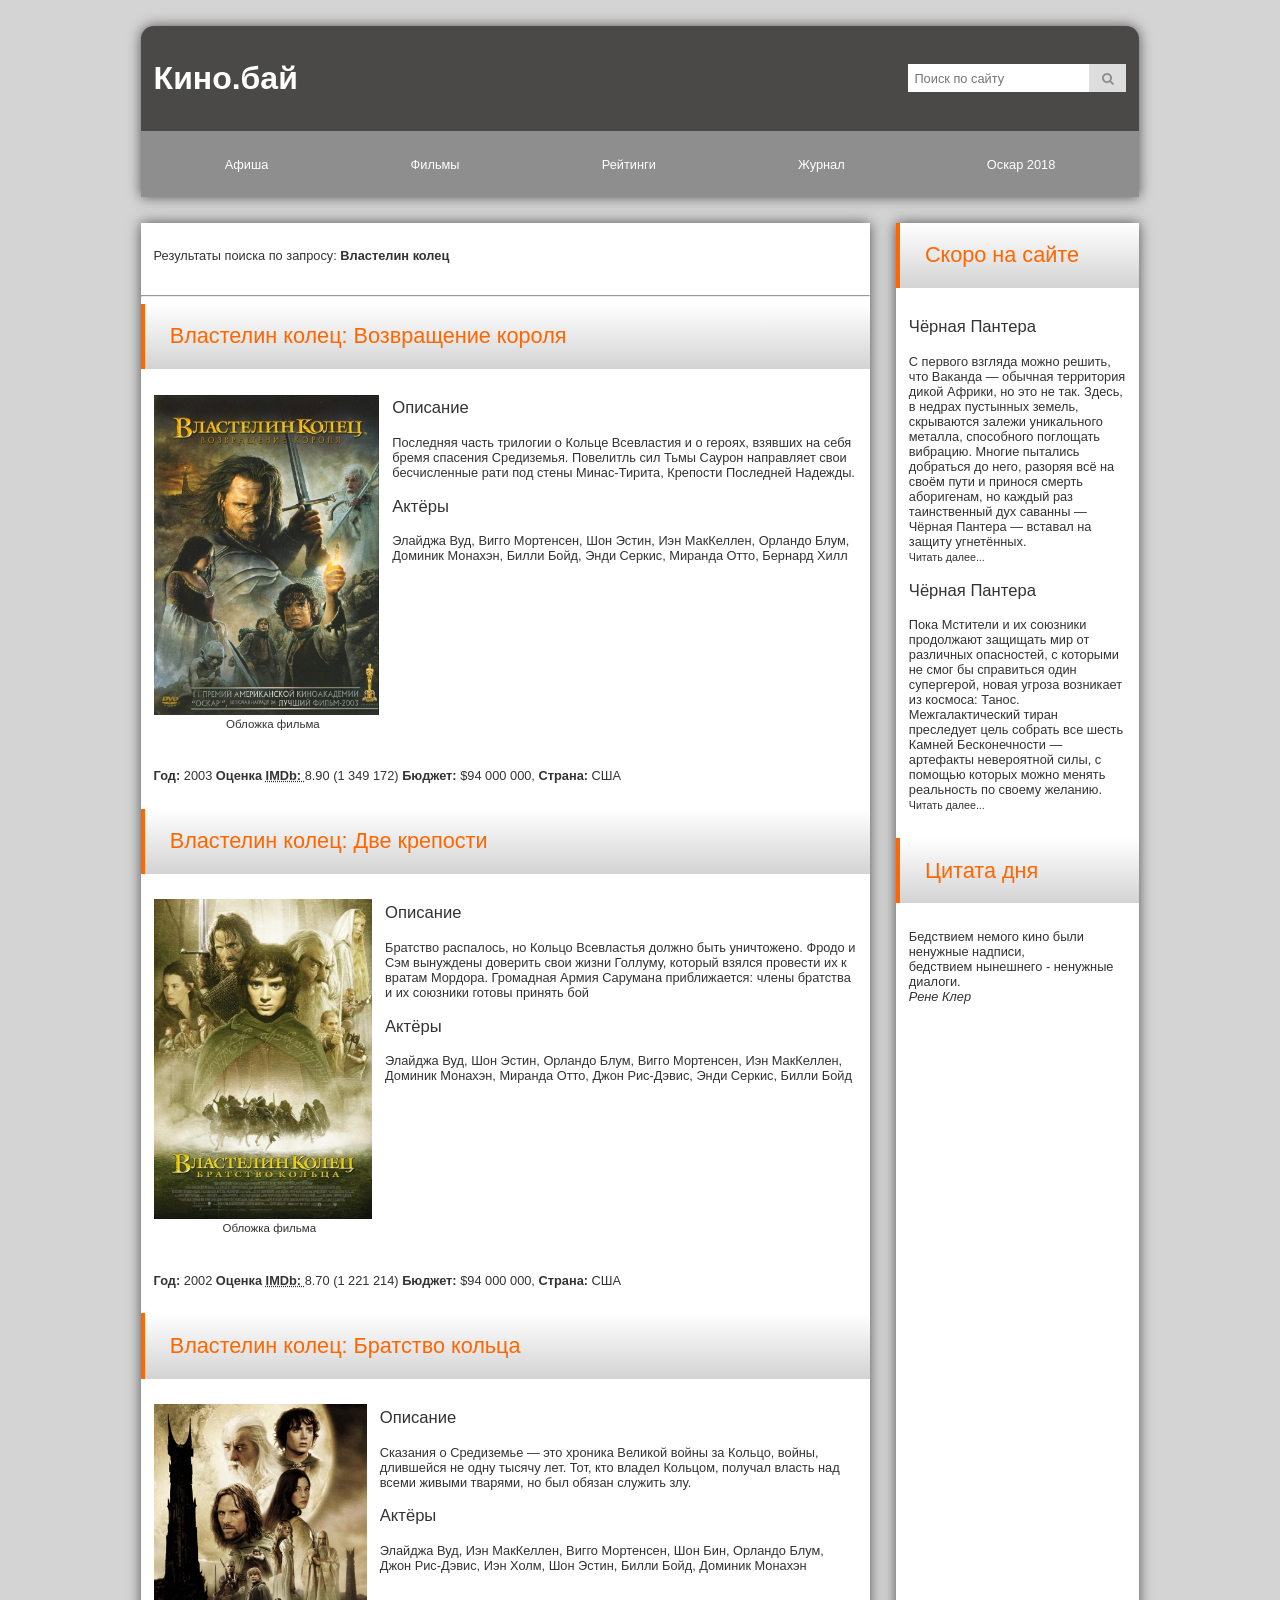
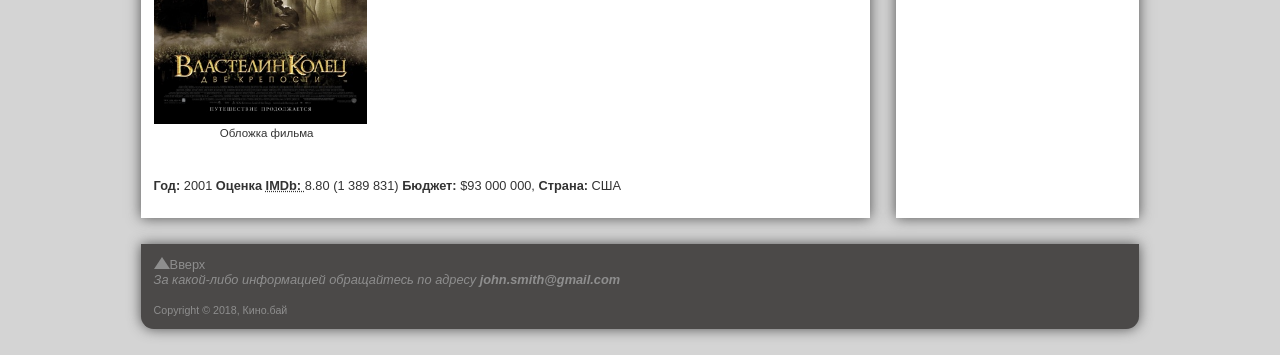
<file: index.html>
<!DOCTYPE HTML>
<html>
  <head>
    <title>Кино.бай</title>
	<meta charset="utf-8" />
  <link rel="stylesheet" type="text/css" href="css.css" />
  <!-- Иконки -->
  <link rel="apple-touch-icon" sizes="152x152" href="data/favicons/apple-touch-icon.png">
  <link rel="icon" type="image/png" sizes="32x32" href="data/favicons/favicon-32x32.png">
  <link rel="icon" type="image/png" sizes="16x16" href="data/favicons/favicon-16x16.png">
  <link rel="manifest" href="data/favicons/site.webmanifest">
  <link rel="mask-icon" href="data/favicons/safari-pinned-tab.svg" color="#5bbad5">
  <meta name="msapplication-TileColor" content="#e3d9d9">
  <meta name="theme-color" content="#ffffff">

  <script src="data\scripts\js_articles.js"></script>

  <link rel="stylesheet" href="https://cdnjs.cloudflare.com/ajax/libs/font-awesome/4.7.0/css/font-awesome.min.css" />
  <meta name="viewport" content="width=device-width, initial-scale=1, maximum-scale=1">
  </head>

<body>

    <header>
      <div class="main-header">
        <h1>
          <a href=""> Кино.бай </a>
        </h1>
        <div class="search">
          <form>
            <input type="search" name="search" placeholder="Поиск по сайту"> <button type="submit"><span class="fa fa-search" /> </button>
          </form>
        </div>
      </div>
      <div class="main-menu">
	      <nav class="menubar">
	        <ul role="menubar">
		        <li role="menuitem"><a href="">Афиша</a></li>
		        <li role="menuitem"><a href="">Фильмы</a></li>
		        <li role="menuitem"><a href="">Рейтинги</a></li>
		        <li role="menuitem"><a href="">Журнал</a></li>
		        <li role="menuitem"><a href="">Оскар 2018</a></li>
          </ul>
	      </nav>
      </div>
    </header>
  <div class="main-columns">
  <main>
    <div class="search-request">
       <p>Результаты поиска по запросу: <strong>Властелин колец</strong><p>
    </div>
    <hr>

  </main>
  <aside>
    <div class="film-names">
      <h1>Скоро на сайте</h1>
    </div>
    <div class="description">
      <section>
        <h1>Чёрная Пантера</h1>
        <p>
	            С первого взгляда можно решить, что Ваканда — обычная территория дикой Африки, но это не так. Здесь, в недрах пустынных земель, скрываются залежи уникального металла, способного поглощать вибрацию. Многие пытались добраться до него, разоряя всё на своём пути и принося смерть аборигенам, но каждый раз таинственный дух саванны — Чёрная Пантера — вставал на защиту угнетённых.
              <br><small>Читать далее...</small>
        </p>
      </section>
      <section>
        <h1>Чёрная Пантера</h1>
        <p>
		         Пока Мстители и их союзники продолжают защищать мир от различных опасностей, с которыми не смог бы справиться один супергерой, новая угроза возникает из космоса: Танос. Межгалактический тиран преследует цель собрать все шесть Камней Бесконечности — артефакты невероятной силы, с помощью которых можно менять реальность по своему желанию.
             <br><small>Читать далее...</small>
        </p>
      </section>
    </div>

    <div class="film-names">
      <h1>Цитата дня</h1>
    </div>
    <div class="description">
      <section>
        <blockquote>
            Бедствием немого кино были ненужные надписи,<br>
            бедствием нынешнего - ненужные диалоги.<br>
            <cite>Рене Клер</cite>
        </blockquote>
      </section>
    </div>
  </aside>
</div>
  <footer>
    <a href="#top">Вверх</a>
    <address>За какой-либо информацией обращайтесь по адресу <strong><a href="mailto:john.smith@gmail.com">john.smith@gmail.com</a></strong></address>
    <br><small>Copyright © 2018, Кино.бай</small>
  </footer>
</body>
</html>
</file>
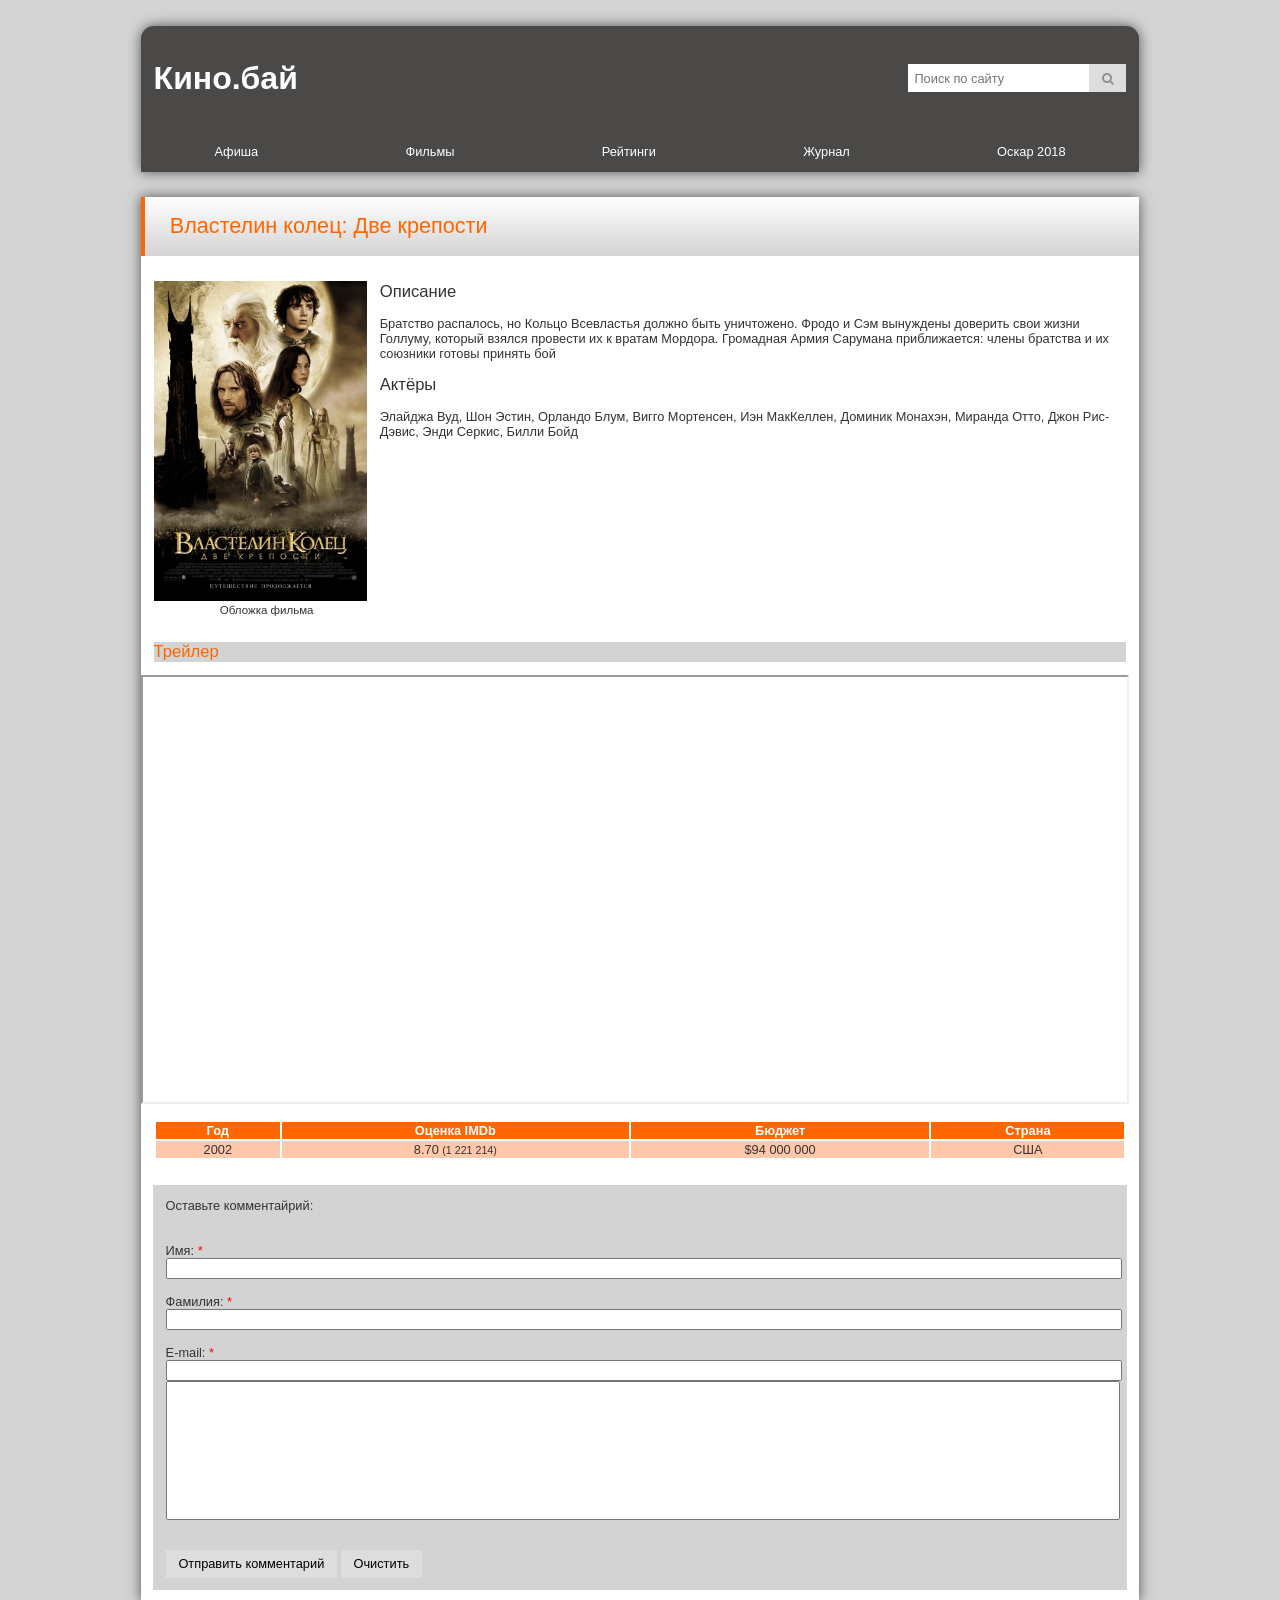
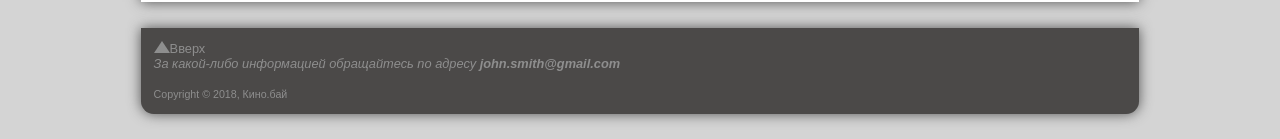
<file: page2.html>
<!DOCTYPE HTML>
<html>
  <head>
    <title>Кино.бай</title>
	<meta charset="utf-8" />
  <link rel="stylesheet" type="text/css" href="css.css" />
  <link rel="stylesheet" href="https://cdnjs.cloudflare.com/ajax/libs/font-awesome/4.7.0/css/font-awesome.min.css" />
  </head>
<body>
  <header>
      <div class="main-header">
      <h1><a href=""> Кино.бай </a></h1>
      <div class="search">
        <form>
          <input type="search" name="search" placeholder="Поиск по сайту"> <button type="submit"><span class="fa fa-search" /> </button>
        </form>
      </div>
      </div>
        <nav class="menubar">
          <ul role="menubar">
            <li role="menuitem"><a href="">Афиша</a></li>
            <li role="menuitem"><a href="">Фильмы</a></li>
            <li role="menuitem"><a href="">Рейтинги</a></li>
            <li role="menuitem"><a href="">Журнал</a></li>
            <li role="menuitem"><a href="">Оскар 2018</a></li>
          </ul>
        </nav>
      </header>
      <div class="main-columns">
<main>
      <div class="film-names">
        <h1>
           <a target="_blank" href="page2.html">
             Властелин колец: Две крепости
           </a>
        </h1>
      </div>
      <div class="description">
        <figure>
            <img src="data\img\img3.jpg" />
            <figcaption>Обложка фильма</figcaption>
        </figure>
        <section>
          <h1>Описание</h1>
          <p>
             Братство распалось, но Кольцо Всевластья должно быть уничтожено. Фродо и Сэм вынуждены доверить свои жизни Голлуму, который взялся провести их к вратам Мордора. Громадная Армия Сарумана приближается: члены братства и их союзники готовы принять бой
          </p>
          <h1>Актёры</h1>
          <p>
            Элайджа Вуд, Шон Эстин, Орландо Блум, Вигго Мортенсен, Иэн МакКеллен, Доминик Монахэн, Миранда Отто, Джон Рис-Дэвис, Энди Серкис, Билли Бойд
          </p>
        </section>
      </div>
        <div class="video-box">
          <h1>Трейлер</h1>
        </div>

      <iframe src="https://www.youtube.com/embed/HceZj-mOrMo"> </iframe>

      <br>
      <table>
         <thead>
            <tr>
               <th>Год</th>
                <th>Оценка IMDb</th>
                <th>Бюджет</th>
                <th>Страна</th>
            </tr>
          </thead>
          <tbody>
            <tr>
                <td><time datetime="2003-12-23">2002</time></td>
                <td>8.70 <small>(1 221 214)</small></td>
                <td>$94 000 000</td>
                <td>США</td>
            </tr>
          </tbody>
        </table>
        <form class="comment-box" onreset="return confirm('Очистить форму?')" onsubmit="return confirm('Опубликовать комментарий?')">
             <label>Оставьте комментайрий: </label><br><br>
             <label for="name">Имя: <span class="required" > * </span></label><input required="required" name="name" type="text"><br>
             <label for="surname">Фамилия: <span class="required"> * </span></label><input required="required" name="surname" type="text"><br>
             <label for="email">E-mail: <span class="required"> * </span></label><input required="required" name="email" type="email" >
             <textarea name="comment" aria-required="true" required="required"></textarea><br><br>
             <button type="submit">Отправить комментарий</button>
             <button type="reset">Очистить</button>
      </form>
</main>
</div>
<footer>
  <a href="#top">Вверх</a>
  <address>За какой-либо информацией обращайтесь по адресу <strong><a href="mailto:john.smith@gmail.com">john.smith@gmail.com</a></strong></address>
  <br><small>Copyright © 2018, Кино.бай</small>
</footer>
</body>
</html>
</file>
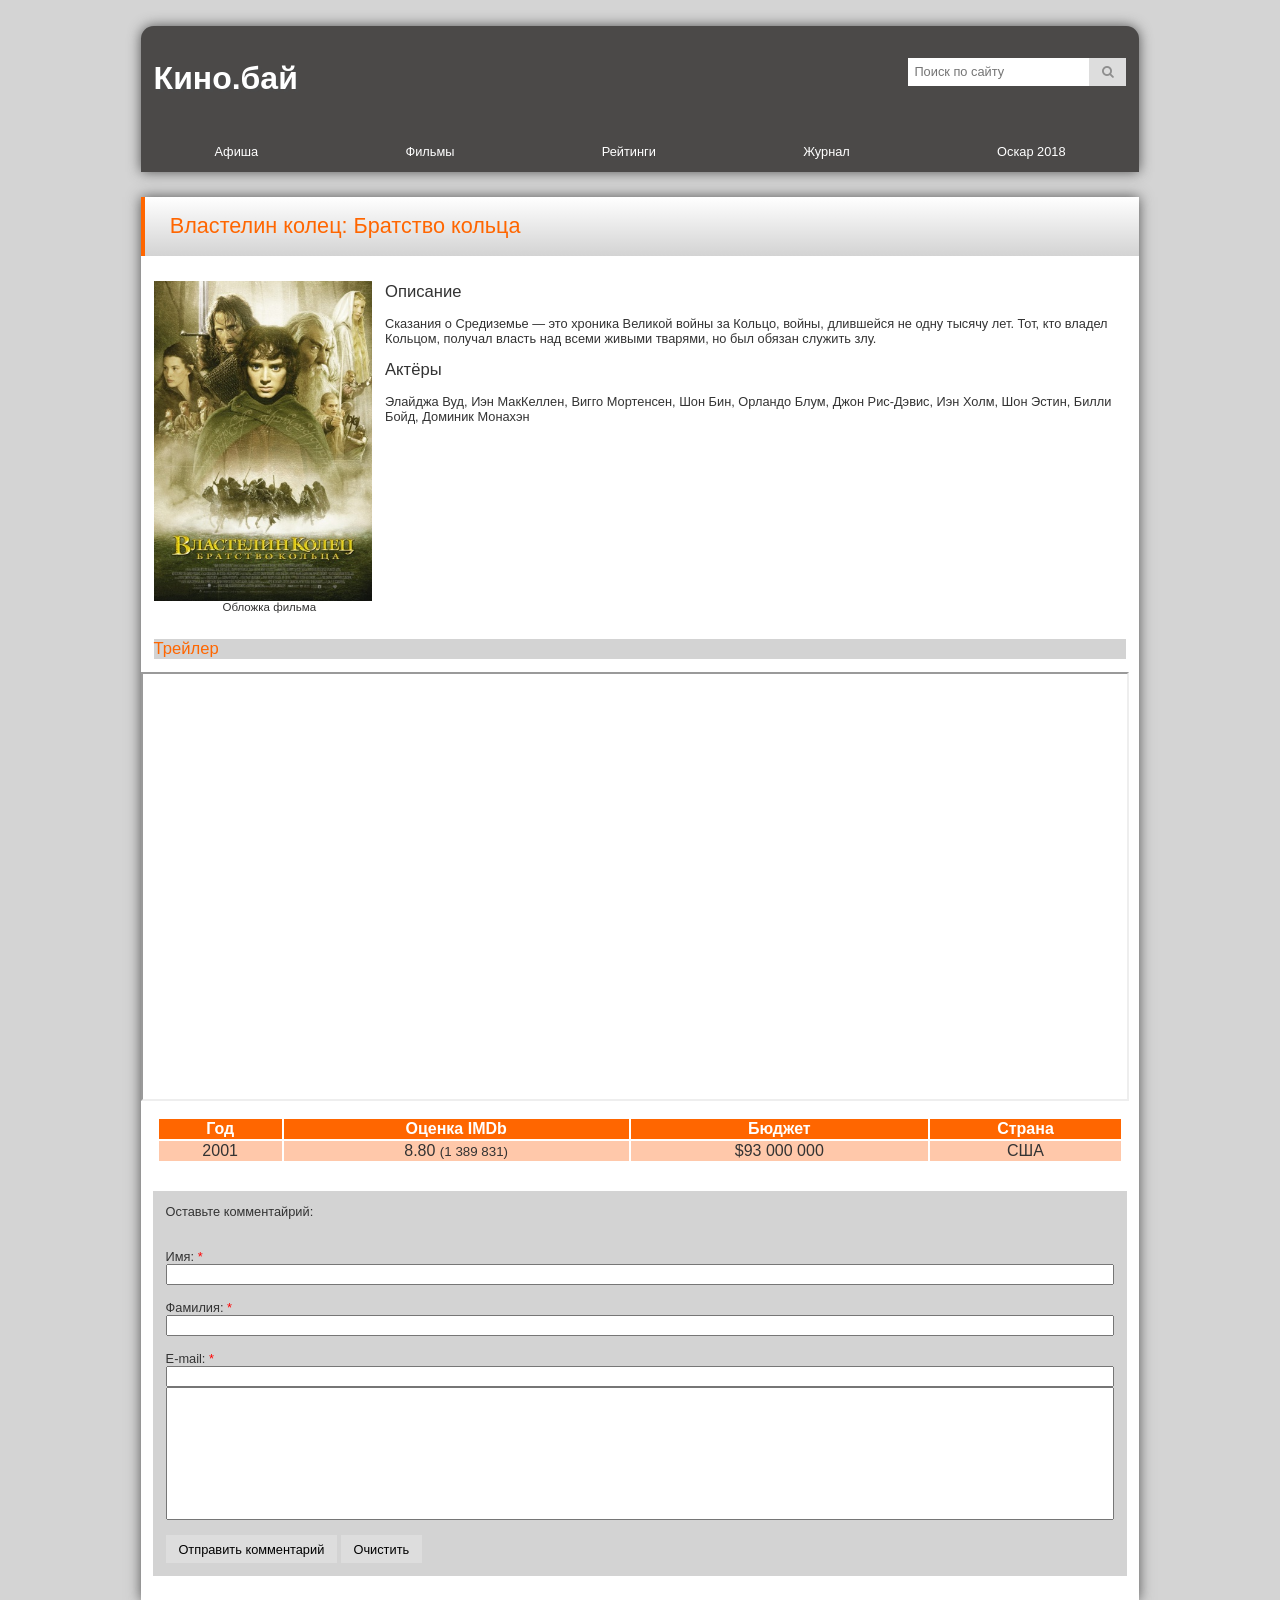
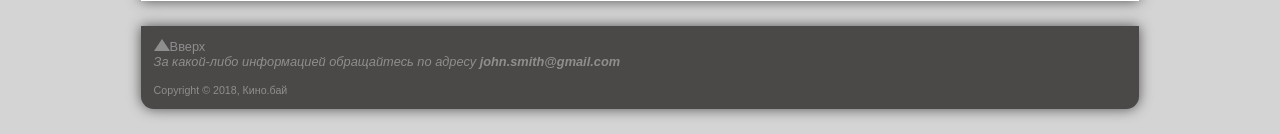
<file: page3.html>
<html>
  <head>
    <title>Кино.бай</title>
	<meta charset="utf-8" />
  <link rel="stylesheet" type="text/css" href="css.css" />
  <link rel="stylesheet" href="https://cdnjs.cloudflare.com/ajax/libs/font-awesome/4.7.0/css/font-awesome.min.css" />
  </head>
<body>
  <header>
      <div class="main-header">
      <h1><a href=""> Кино.бай </a></h1>

      <div class="search">
        <form>
          <input type="search" name="search" placeholder="Поиск по сайту"> <button type="submit"><span class="fa fa-search" /> </button>
        </form>
</div>
</div>
        <nav class="menubar">
          <ul role="menubar">
            <li role="menuitem"><a href="">Афиша</a></li>
            <li role="menuitem"><a href="">Фильмы</a></li>
            <li role="menuitem"><a href="">Рейтинги</a></li>
            <li role="menuitem"><a href="">Журнал</a></li>
            <li role="menuitem"><a href="">Оскар 2018</a></li>
          </ul>
        </nav>
      </header>
      <div class="main-columns">
<main>
    <div class="film-names">
      <h1>
        <a target="_blank" href="page3.html">
            Властелин колец: Братство кольца
        </a>
      </h1>
    </div>
    <div class="description">
      <figure>
        <img src="data\img\img2.jpg" />
        <figcaption>Обложка фильма</figcaption>
      </figure>
      <section>
        <h1>Описание</h1>
        <p>
           Сказания о Средиземье — это хроника Великой войны за Кольцо, войны, длившейся не одну тысячу лет. Тот, кто владел Кольцом, получал власть над всеми живыми тварями, но был обязан служить злу.
        </p>
        <h1>Актёры</h1>
        <p>
           Элайджа Вуд, Иэн МакКеллен, Вигго Мортенсен, Шон Бин, Орландо Блум, Джон Рис-Дэвис, Иэн Холм, Шон Эстин, Билли Бойд, Доминик Монахэн
        </p>
      </section>
     </div>
       <div class="video-box">
         <h1>Трейлер</h1>
       </div>
      <iframe src="https://www.youtube.com/embed/4BE5u9itrsY"> </iframe>

      <table>
         <thead>
            <tr>
               <th>Год</th>
                <th>Оценка IMDb</th>
                <th>Бюджет</th>
                <th>Страна</th>
            </tr>
          </thead>
          <tbody>
            <tr>
                <td><time datetime="2003-12-23">2001</time></td>
                <td>8.80 <small>(1 389 831)</small></td>
                <td>$93 000 000</td>
                <td>США</td>
            </tr>
          </tbody>
        </table>
      <form class="comment-box" onreset="return confirm('Очистить форму?')" onsubmit="return confirm('Опубликовать комментарий?')">
             <label>Оставьте комментайрий: </label><br><br>

             <label for="name">Имя: <span class="required"> * </span></label><input required="required" name="name" type="text"><br>
             <label for="surname">Фамилия: <span class="required"> * </span></label><input required="required" name="surname" type="text"><br>
             <label for="email">E-mail: <span class="required"> * </span></label><input required="required" name="email" type="email" >

             <textarea name="comment" aria-required="true" required="required"></textarea><br>
             <button type="submit">Отправить комментарий</button>
             <button type="reset">Очистить</button>

      </form>

</main>
    </div>
<footer>
  <a href="#top">Вверх</a>
  <address>За какой-либо информацией обращайтесь по адресу <strong><a href="mailto:john.smith@gmail.com">john.smith@gmail.com</a></strong></address>
  <br><small>Copyright © 2018, Кино.бай</small>
</footer>
</body>
</html>
</file>
<file: css.css>
body {
  background: #d4d4d4;
  color: #333;
  font: .9em tahoma, verdana, arial normal;
  margin: 0;
}
.newBtn {
  margin: 0 .5em 0 .5em;
  float:right;
}
button {
        font-size: 1em;
        cursor: pointer;
        border: none;
        background: #ddd;
        padding: .5em 1em;
}
img {
  width: 100%;
  height: auto;
}
input[type=search] {
        font-size: 1em;
        padding: .5em;
        border: none;
}
.search button:hover {
        background: #ccc;
}
.fa {
  color: #8e8e8e;
}
header, footer {
  color: #8e8e8e;
}
footer a {
  font-size: 1em;
}
header h1 {
  color: white;
  text-shadow: .1em .1em #4a4a4a;
  font-size: 2.5em;
  font-weight: bold;
}
h1 {
   font-size: 1.3em;
   font-weight: normal;
}
a {
   text-decoration: none;
   color: inherit;
}
section h1 {
  color: inherit;
}
figcaption {
  font-size: .9em;
  margin: 0;
  text-align: center;
}
a:hover, h1 {
  color: #f60;
}
div.film-names {
    background: linear-gradient(white, lightgrey);
    border-left: 4px solid #f60;
    padding: .1em 1.5em;
    font-size: 1.3em;
    margin: 0;
}
header {
  background: #4b4948;  /*linear-gradient(to bottom, #525252 65%, #4b4948 35%);*/
  border-width: inherit;
  border-radius: 1em 1em 0em 0em;
}
main, aside {
  margin: 2em;
  background: white;
  border-width: inherit;
}
blockquote, figure {
  margin: 0;
  padding-top: 1em;
}
footer {
  background: #4b4948;
  border-radius: 0em 0em 1em 1em;
}
header, footer, aside, main {
    box-shadow: 0 0 1em rgba(82, 82, 82, 1);
    margin: 1em 1em;
}
.description, footer, .film-footer, .search-request {
  padding: 1em;
}
/* video */
.video-box {
  width: inherit;
  background-color: lightgrey;
  margin: 1em;
}
video {
  width: 96%;
  height: 25rem;
  padding: 1em;
}
iframe {
  width: 96%;
  height: 25rem;
  padding: 1em;
}

/* table */
table {
  width: 100%;
  text-align: center;
  padding: 1em;
}
thead {
  background-color: #f60;
  color: white;
}
tbody {
  background-color: #ffc8aa;
}

/* form */
form {
  display: flex;
}
form.comment-box, #commits {
  width: auto;
  display: block;
  padding: 1em;
  border: 1em solid white;
  background-color: lightgrey;
}
span.required {
  color: red;
}
label, .comment-box input, textarea {
  display: block;
  width: 100%;
}
textarea {
  height: 10em;
  resize: none;
}

.main-header {
  text-align: center;
  padding: 1em;
}
div.search {
  display: inline-flex;
  align-items: center;
  margin-left: auto;
}
/* menu */
.main-menu {
  padding: 1em;
  background: #8e8e8e;
}
ul {
  list-style-type : none;
  color: white;
  margin: auto;
  padding: 0;
}
li {
  text-align: center;
  padding: 1em;
}

/* tooltip */
abbr[data-tooltip] {
  position: relative;
  cursor: help;
}
abbr[data-tooltip]:before,
abbr[data-tooltip]:after {
  visibility: hidden;
}
abbr[data-tooltip]:before {
  position: absolute;
  top: 80%;
  left: 0;
  content: '';
	border-left: 0.7em solid transparent;
	border-right: 0.7em solid transparent;
	border-bottom: 1em solid #f60;
}
abbr[data-tooltip]:after {
  position: absolute;
  top: 160%;
  left: -40%;
  background-color: #f60;
  content: attr(data-tooltip);
  text-align: center;
  text-shadow: .1em .1em #4a4a4a;
  color: white;
  font-size: 1em;
  padding: 1em;
  border-radius: 1em;
  width: 10em;
}
abbr[data-tooltip]:hover:before,
abbr[data-tooltip]:hover:after {
  visibility: visible;
}

/* desktop */
@media screen and (min-width: 500px) {
body {
   color: #333;
   font: .8em tahoma, arial, normal;
   background: #d4d4d4 url('http://st.kp.yandex.net/images/noBrandBg.jpg') 50% 0 no-repeat;
   width: 80%;
   margin: 0  auto;
   padding: 1em;
   min-width: 500px;
}
header h1:hover, .film-names a:hover {
  filter: blur(0.1em);
}
/* menu */
.menubar ul {
  display: flex;
}
img {
  height: 25em;
  width: auto;
  padding: 0 1em 0 0;



}
/* animation */
img:hover {
  cursor: zoom-in;
  animation: combo-animation 5s 2 /*infinite*/ alternate;

}
@keyframes combo-animation {
  0% {
    transform: skewX(10deg) skewY(-10deg) rotateX(0);
    filter: saturate(0);
  }
  15% {
    transform: skewX(-10deg) skewY(10deg) rotateX(180deg);
  }
  30% {
    transform: skewx(10deg) skewY(-10deg) rotateY(0);
  }
  45% {
    transform: skewX(-10deg) skewY(10deg) rotateY(180deg);
  }
  60% {
    transform: skewX(10deg) skewY(-10deg) rotateZ(0);
  }
  70% {
    transform: rotateZ(-45deg);
  }
  85% {
    transform: rotateZ(180deg);
  }
  100% {
      transform: rotateZ(15deg) scale(1.5);
      filter: saturate(200%);
  }
}

li {
  flex-grow: 1;
  color: white;
}
.main-columns {
  display: flex;
  flex-flow: row wrap;
  justify-content: space-around;
}
main {
  flex: 3;
  justify-content: space-around;
}
aside {
  flex: 1;
  justify-content: space-around;
}
.main-header {
  display: flex;
}
main .description {
  display: flex;
}
footer > a:before {
	float: left;
	content: '';
	border-left: 0.7em solid transparent;
	border-right: 0.7em solid transparent;
	border-bottom: 1em solid currentColor;
}

}
</file>
